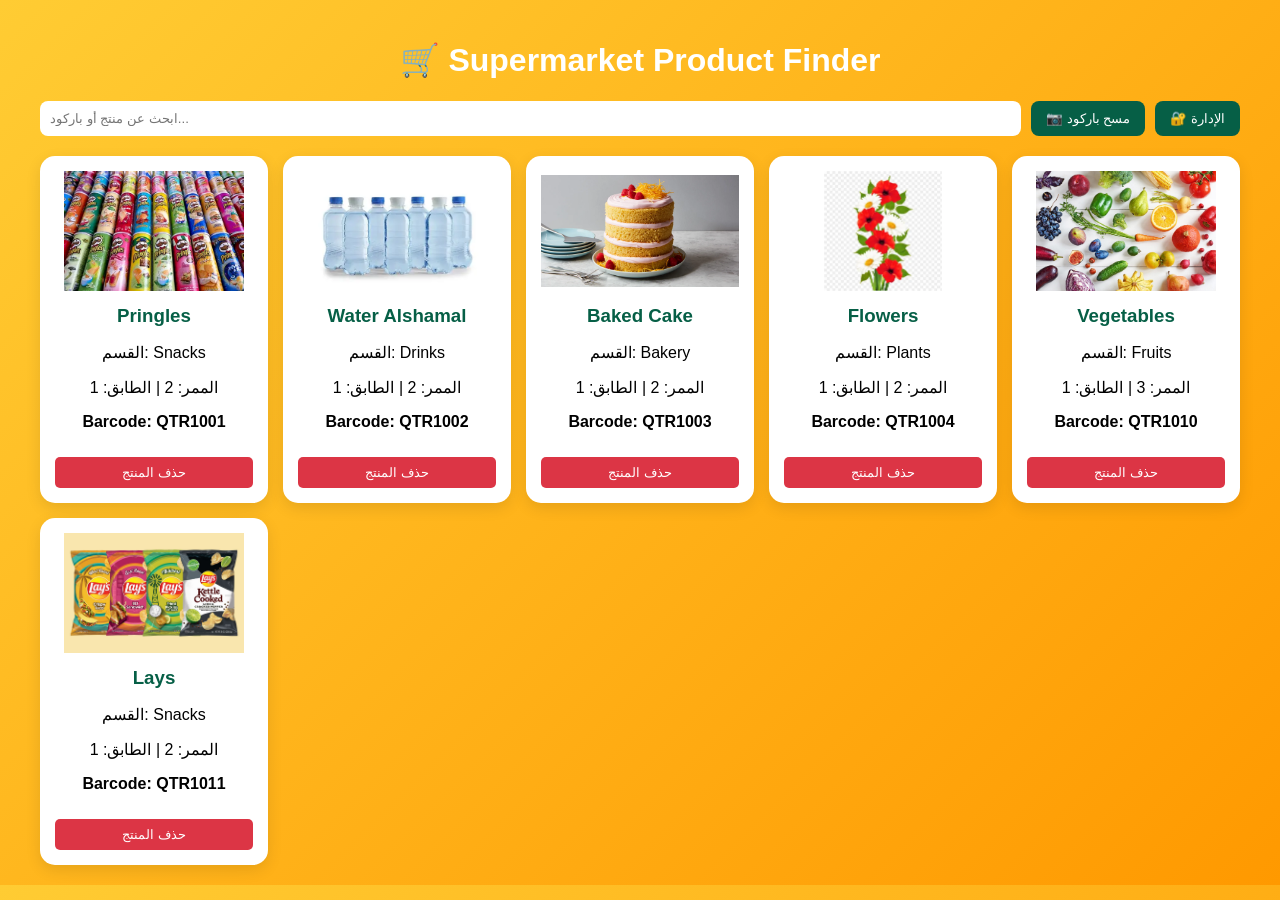
<file: index.html.html>
<!DOCTYPE html>
<html lang="ar">
<head>
<meta charset="UTF-8">
<meta name="viewport" content="width=device-width, initial-scale=1.0">
<title>Supermarket Finder</title>
<link rel="stylesheet" href="style.css">
</head>

<body>

<div class="container">

<h1>🛒 Supermarket Product Finder</h1>

<div class="controls">
<input type="text" id="searchInput" placeholder="ابحث عن منتج أو باركود...">
<button onclick="fakeScan()">📷 مسح باركود</button>
<button onclick="openAdmin()">🔐 الإدارة</button>
</div>

<p id="resultsCount"></p>

<div class="products" id="productGrid"></div>

<div id="adminPanel">

<h2>لوحة الإدارة</h2>

<input id="prodName" placeholder="اسم المنتج">
<input id="prodCode" placeholder="الباركود">
<input id="prodCat" placeholder="القسم">
<input id="prodAisle" placeholder="الممر">
<input id="prodFloor" placeholder="الطابق">
<input id="prodImg" placeholder="رابط الصورة">

<button onclick="addProduct()">إضافة منتج</button>

</div>

</div>

<script src="script.js"></script>

</body>
</html>
</file>
<file: style.css>
body{
font-family:Arial;
background:linear-gradient(135deg,#ffcc33,#ff9900);
margin:0;
}

.container{
max-width:1200px;
margin:auto;
padding:20px;
}

h1{
text-align:center;
color:white;
}

.controls{
display:flex;
gap:10px;
margin:20px 0;
flex-wrap:wrap;
}

input{
padding:10px;
flex:1;
border-radius:8px;
border:none;
}

button{
padding:10px 15px;
border:none;
border-radius:8px;
cursor:pointer;
background:#065f46;
color:white;
}

button:hover{
background:#047857;
}

.products{
display:grid;
grid-template-columns:repeat(auto-fill,minmax(200px,1fr));
gap:15px;
}

.card{
background:white;
border-radius:15px;
padding:15px;
text-align:center;
transition:0.3s;
box-shadow:0 5px 15px rgba(0,0,0,0.1);
}

.card:hover{
transform:scale(1.05);
}

.card img{
width:100%;
height:120px;
object-fit:contain;
}

.card h3{
margin:10px 0;
color:#065f46;
}

#adminPanel{
margin-top:30px;
background:white;
padding:20px;
border-radius:15px;
display:none;
}
#reader {
    border: 2px solid #007aff !important;
    background: black;
}

/* لجعل فيديو الكاميرا لا يخرج عن الحواف الدائرية */
#reader video {
    border-radius: 15px;
    object-fit: cover;
}
</file>
